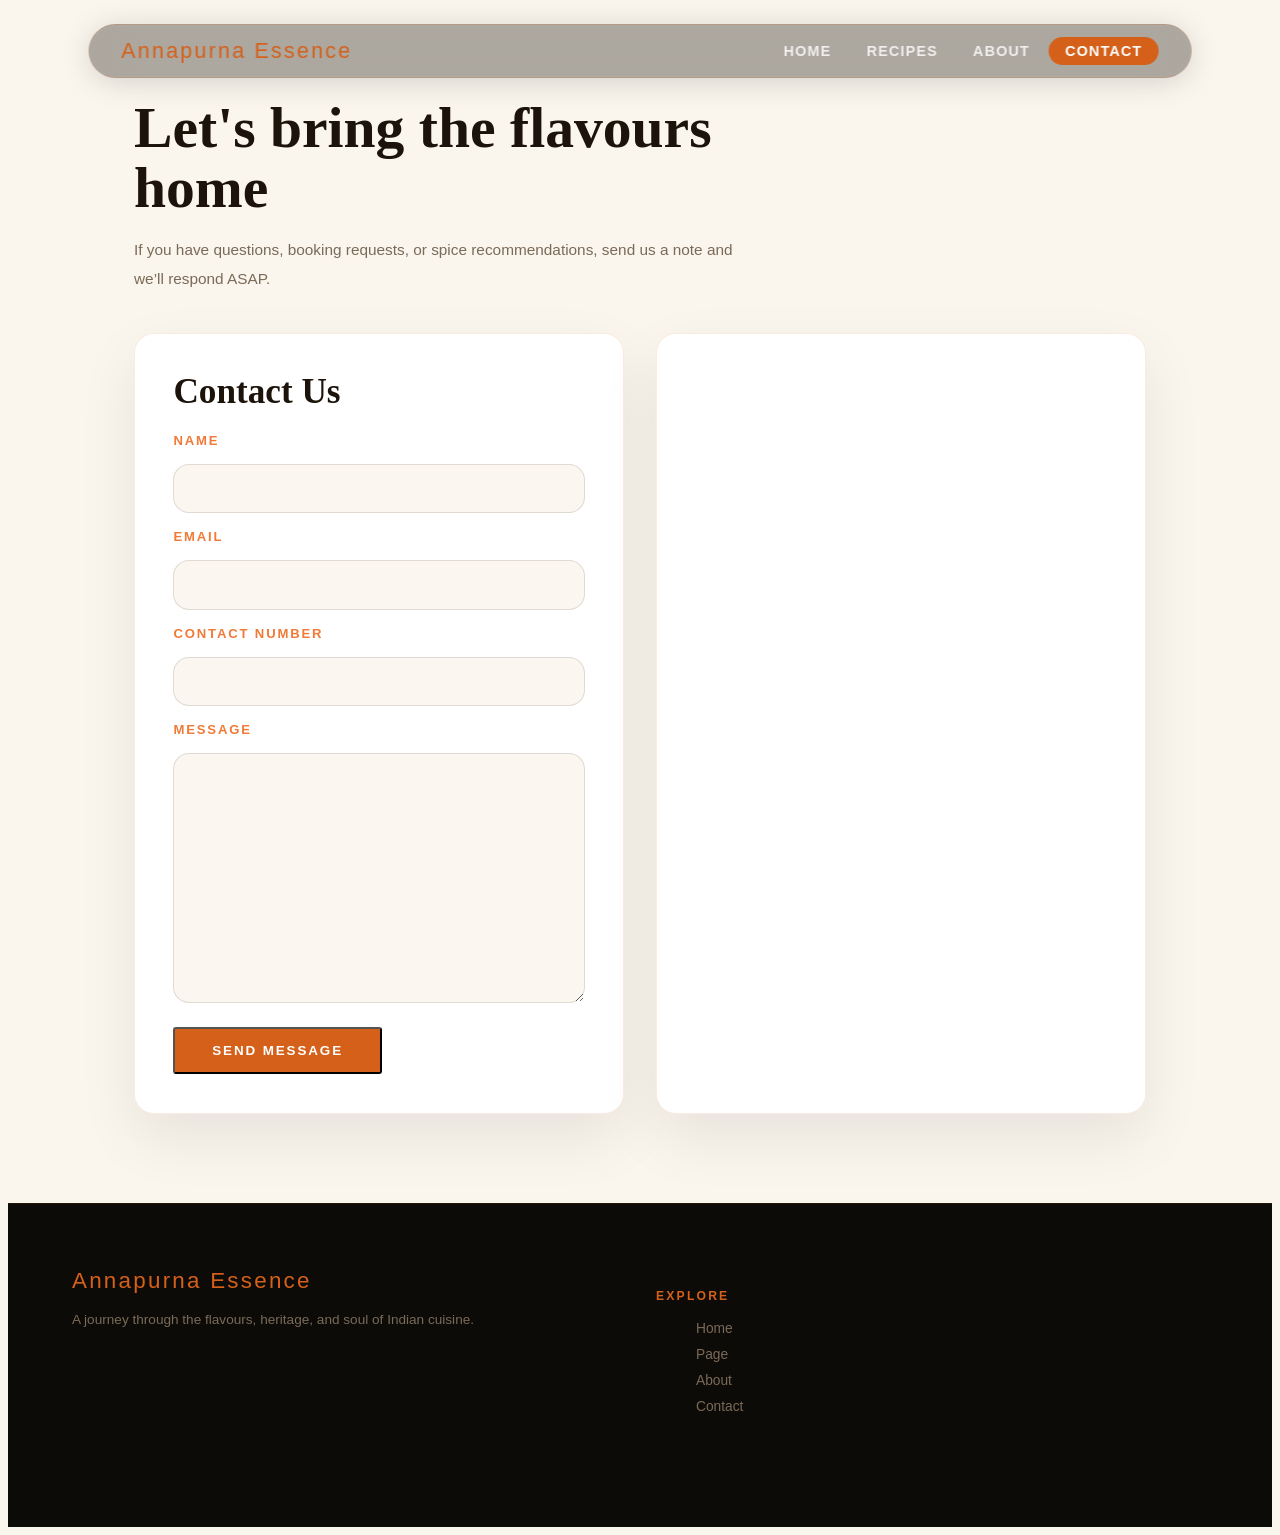
<file: contact.html>
<!DOCTYPE html>
<html lang="en">
<head>
  <meta charset="UTF-8">
  <meta name="viewport" content="width=device-width, initial-scale=1.0">
  <title>Annapurna Essence - Contact</title>
  <link rel="stylesheet" href="style.css">
</head>
<body>
  <nav class="navbar" id="mainNav">
    <a href="index.html" class="navbar-logo">Annapurna Essence</a>
    <button class="hamburger" id="hamburger" aria-label="Menu">
      <span></span>
      <span></span>
      <span></span>
    </button>
    <ul id="navLinks">
      <li><a href="index.html">Home</a></li>
      <li><a href="recipe.html">Recipes</a></li>
      <li><a href="about.html">About</a></li>
      <li><a href="contact.html" class="active">Contact</a></li>
    </ul>
  </nav>

  <section class="contact-section">
    <div class="contact-header">
      <h2>Let's bring the flavours home</h2>
      <p>If you have questions, booking requests, or spice recommendations, send us a note and we’ll respond ASAP.</p>
    </div>

    <div class="contact-grid">
      <div class="contact-card">
        <h3>Contact Us</h3>
        <form class="contact-form">
          <label for="name">Name</label>
          <input type="text" id="name" name="name" required>

          <label for="email">Email</label>
          <input type="email" id="email" name="email" required>

          <label for="mobile">Contact Number</label>
          <input type="tel" id="mobile" name="mobile" required>

          <label for="message">Message</label>
          <textarea id="message" name="message" rows="5" required></textarea>

          <button type="submit" class="btn-saffron">Send Message</button>
        </form>
      </div>

      <div class="contact-map">
        <iframe
          src="https://www.google.com/maps/embed?pb=!1m18!1m12!1m3!1d3229.2744777716825!2d174.9154546758935!3d-36.96761897219985!2m3!1f0!2f0!3f0!3m2!1i1024!2i768!4f13.1!3m3!1m2!1s0x6d0d4ce7146b1303%3A0xb85945b1fffdfa5b!2sOrmiston%20Senior%20College!5e1!3m2!1sen!2snz!4v1777503542130!5m2!1sen!2snz"
          width="600"
          height="450"
          style="border:0;"
          allowfullscreen=""
          loading="lazy"
          referrerpolicy="no-referrer-when-downgrade"
        ></iframe>
      </div>
    </div>
  </section>

  <footer>
    <div class="footer-inner">
      <div class="footer-brand">
        <span class="footer-logo">Annapurna Essence</span>
        <p>A journey through the flavours, heritage, and soul of Indian cuisine.</p>
      </div>
      <div class="footer-col">
        <h5>Explore</h5>
        <ul>
          <li><a href="index.html">Home</a></li>
          <li><a href="page.html">Page</a></li>
          <li><a href="about.html">About</a></li>
          <li><a href="contact.html" class="active">Contact</a></li>
        </ul>
      </div>
    </div>
  </footer>

  <script src="main.js"></script>
</body>
</html>
</file>
<file: style.css>
<style>
    /* =============================================
       BASE RESET & VARIABLES
       ============================================= */
    *, *::before, *::after { box-sizing: border-box; margin: 0; padding: 0; }
    html { scroll-behavior: smooth; }

    :root {
      --hero-bg:    #FAF5ED;
      --hero-ink:   #1C130A;
      --hero-muted: #7A6A58;
      --hero-blob:  #F1C21B;
      --hero-blob-right: #F7B255;
      --saffron:    #D4601A;
      --saffron-lt: #F07A38;
      --dish-bg:    #100D08;   /* dark bg for food image circles */
      --nav-pill-h: 52px;
      --nav-top:    1.5rem;
    }

    body {
      background: var(--hero-bg);
      font-family: 'DM Sans', sans-serif;
      font-weight: 300;
      color: var(--hero-ink);
      overflow-x: hidden;
    }

    a { text-decoration: none; color: inherit; }
    img { display: block; max-width: 100%; }

    /* Navbar floating pill which is a fixed navbar that stays at the top of the page as you scroll. It has a semi-transparent background with a blur effect, giving it a modern "frosted glass" look. The navbar contains the restaurant's logo on the left and navigation links on the right. On mobile screens, the links collapse into a hamburger menu for better usability. The navbar also changes its background opacity slightly when the hero section scrolls away, providing a subtle visual cue to the user. */
    .navbar {
      position: fixed;
      top: var(--nav-top);
      left: 50%;
      transform: translateX(-50%);
      width: 81%;
      z-index: 1000;
      background: rgba(20, 12, 5, 0.332);
      backdrop-filter: blur(24px);
      -webkit-backdrop-filter: blur(24px);
      border: 1px solid rgba(212, 96, 26, 0.18);
      border-radius: 100px;
      padding: 0 2rem;
      box-shadow: 0 4px 30px rgba(0,0,0,0.15), 0 0 0 1px rgba(255,255,255,0.04) inset;
      display: flex;
      align-items: center;
      justify-content: space-between;
      height: var(--nav-pill-h);
      transition: background 0.4s, border-color 0.4s;
    }

    /* Slightly lighter when hero scrolls away */
    .navbar.scrolled {
      background: rgba(20, 12, 5, 0.85);
      border-color: rgba(212,96,26,0.28);
    }

    /* Logo */
    .navbar-logo {
      font-family: 'Bebas Neue', sans-serif;
      font-size: 1.35rem;
      letter-spacing: 0.1em;
      color: var(--saffron);
      text-decoration: none;
      white-space: nowrap;
      transition: color 0.2s;
    }
    .navbar-logo:hover { color: var(--saffron-lt); }

    /* Nav links */
    .navbar ul {
      list-style: none;
      display: flex;
      gap: 0.2rem;
    }

    .navbar ul li a {
      text-decoration: none;
      color: rgba(255,255,255,0.82);
      font-family: 'Barlow Condensed', sans-serif;
      font-weight: 600;
      font-size: 0.9rem;
      letter-spacing: 0.08em;
      text-transform: uppercase;
      padding: 6px 16px;
      border-radius: 100px;
      transition: background 0.2s, color 0.2s;
    }

    .navbar ul li a:hover,
    .navbar ul li a.active {
      background: var(--saffron);
      color: #fff;
    }

    /* Hamburger (mobile) */
    .hamburger {
      display: none;
      flex-direction: column;
      gap: 5px;
      background: none;
      border: none;
      cursor: pointer;
      padding: 4px;
    }
    .hamburger span {
      display: block;
      width: 22px;
      height: 2px;
      background: #fff;
      border-radius: 2px;
      transition: all 0.3s;
    }

    @media (max-width: 680px) {
      .hamburger { display: flex; }
      .navbar ul {
        position: fixed;
        top: calc(var(--nav-top) + var(--nav-pill-h) + 0.5rem);
        left: 50%;
        transform: translateX(-50%);
        width:50%;
        flex-direction: column;
        background: rgba(20,12,5,0.95);
        backdrop-filter: blur(24px);
        border: 1px solid rgba(212,96,26,0.2);
        border-radius: 20px;
        padding: 1rem 1.5rem;
        gap: 0.4rem;
        right: auto;
        opacity: 0;
        pointer-events: none;
        transition: opacity 0.3s, transform 0.3s;
        transform: translateX(-50%) translateY(-8px);
      }
      .navbar ul.open {
        opacity: 1;
        pointer-events: all;
        transform: translateX(-50%) translateY(0);
      }
      .navbar ul li a { color: rgba(255,255,255,0.85); }
    }

    /* =============================================
       HERO
       ============================================= */
    .hero {
      position: relative;
      min-height: 100vh;
      background: var(--hero-bg);
      display: grid;
      grid-template-columns: 1fr clamp(260px, 38vw, 460px);
      overflow: hidden;
    }

    .hero-bg-shape {
      position: absolute;
      top: 8%;
      left: 2%;
      width: clamp(460px, 58vw, 760px);
      aspect-ratio: 1 / 1;
      pointer-events: none;
      z-index: 1;
      opacity: 0.18;
      transform: translate(-8%, -8%);
      color: var(--hero-blob);
    }
    .hero-bg-shape.hero-bg-shape--right {
      top: 18%;
      right: -4%;
      left: auto;
      width: clamp(520px, 66vw, 860px);
      opacity: 0.24;
      transform: translate(14%, -18%);
      color: var(--hero-blob-right);
    }
    .hero-bg-shape.hero-bg-shape--overlay {
      top: 10%;
      right: 18%;
      left: auto;
      width: clamp(420px, 44vw, 640px);
      z-index: 3;
      opacity: 0.22;
      transform: translate(10%, -12%);
      color: var(--saffron);
    }
    .hero-bg-shape svg {
      width: 100%;
      height: 100%;
      display: block;
      color: inherit;
    }
    .hero-bg-shape svg path {
      fill: currentColor;
    }

    /* ---- LEFT column ---- */
    .hero-left {
      position: relative;
      z-index: 10;
      display: flex;
      flex-direction: column;
      justify-content: center;
      padding: calc(var(--nav-pill-h) + var(--nav-top) + 3.5rem)
               clamp(1.5rem, 7vw, 7rem)
               clamp(5rem, 9vw, 9rem)
               clamp(1.5rem, 7vw, 7rem);
      transition: filter 0.45s ease;
    }

    /* Eyebrow */
    .hero-eyebrow {
      display: inline-flex;
      align-items: center;
      gap: 0.75rem;
      margin-bottom: 2rem;
      opacity: 0;
      animation: fadeUp 0.7s 0.1s forwards;
    }
    .eyebrow-line {
      display: block;
      width: 30px; height: 1.5px;
      background: var(--saffron);
      flex-shrink: 0;
    }
    .hero-eyebrow span {
      font-family: 'Barlow Condensed', sans-serif;
      font-size: clamp(0.65rem, 1vw, 0.76rem);
      font-weight: 600;
      letter-spacing: 0.28em;
      text-transform: uppercase;
      color: var(--saffron);
    }

    /* Headline */
    .hero-headline {
      font-family: 'Cormorant Garamond', serif;
      font-weight: 700;
      font-size: clamp(3.8rem, 9vw, 8.5rem);
      line-height: 0.92;
      letter-spacing: -0.02em;
      color: var(--hero-ink);
      margin-bottom: 2.2rem;
      opacity: 0;
      animation: fadeUp 0.8s 0.28s forwards;
    }
    .hero-headline .accent {
      color: var(--saffron);
      font-style: italic;
    }

    /* Sub */
    .hero-sub {
      font-size: clamp(0.87rem, 1.35vw, 1rem);
      color: var(--hero-muted);
      font-weight: 300;
      line-height: 1.8;
      max-width: 370px;
      margin-bottom: 2.8rem;
      opacity: 0;
      animation: fadeUp 0.7s 0.44s forwards;
    }

    /* CTAs */
    .hero-actions {
      display: flex;
      align-items: center;
      gap: 1.4rem;
      flex-wrap: wrap;
      opacity: 0;
      animation: fadeUp 0.7s 0.58s forwards;
    }

    .btn-saffron {
      display: inline-flex;
      align-items: center;
      gap: 0.4rem;
      padding: 0.88rem 2.3rem;
      background: var(--saffron);
      color: #fff;
      font-family: 'Barlow Condensed', sans-serif;
      font-size: clamp(0.78rem, 1.05vw, 0.9rem);
      font-weight: 700;
      letter-spacing: 0.14em;
      text-transform: uppercase;
      border-radius: 3px;
      transition: background 0.3s, transform 0.3s, box-shadow 0.3s;
    }
    .btn-saffron:hover {
      background: var(--saffron-lt);
      transform: translateY(-2px);
      box-shadow: 0 10px 28px rgba(212,96,26,0.32);
    }

    .btn-ghost-link {
      font-family: 'DM Sans', sans-serif;
      font-size: clamp(0.78rem, 1.05vw, 0.88rem);
      font-weight: 400;
      color: var(--hero-muted);
      position: relative;
      padding-bottom: 2px;
      transition: color 0.3s;
    }
    .btn-ghost-link::after {
      content: '';
      position: absolute;
      bottom: 0; left: 0;
      width: 100%; height: 1px;
      background: var(--saffron);
      transform: scaleX(0);
      transform-origin: left;
      transition: transform 0.3s;
    }
    .btn-ghost-link:hover { color: var(--saffron); }
    .btn-ghost-link:hover::after { transform: scaleX(1); }

    /* Dots */
    .hero-dots {
      display: flex;
      gap: 0.5rem;
      margin-top: 3.8rem;
      opacity: 0;
      animation: fadeUp 0.6s 0.74s forwards;
    }
    .hero-dot {
      width: 8px; height: 8px;
      border-radius: 50%;
      background: rgba(28,19,10,0.15);
      transition: background 0.3s, transform 0.3s;
    }
    .hero-dot.active {
      background: var(--saffron);
      transform: scale(1.3);
    }

  /* Dishes Column, which is the right column of the hero section that showcases a selection of dishes. Each dish is represented by a circular image with a vertical accent bar on the left and text metadata (name and type) on the right. When you hover over a dish, it scales up slightly, the accent bar grows taller, and an info card appears below it with more details about the dish. The dishes are arranged in a vertical column with some spacing between them, and the entire column has padding to ensure it doesn't touch the edges of the screen. The design is meant to be visually engaging while also providing key information about each dish in an elegant way. */ */
    .dishes-column {
      position: relative;
      z-index: 10;
      display: flex;
      flex-direction: column;
      justify-content: center;
      gap: clamp(1rem, 2.8vw, 2rem);
      padding: calc(var(--nav-pill-h) + var(--nav-top) + 2rem)
               clamp(1rem, 3.5vw, 3rem)
               4rem
               0.5rem;
      transition: filter 0.45s ease;
    }

    /* Each row: bar + circle + label */
    .dish-row {
      display: flex;
      align-items: center;
      gap: 1.2rem;
      cursor: pointer;
      position: relative;
    }

    /* Vertical accent */
    .dish-bar {
      position: absolute;
      left: -1.4rem;
      top: 50%;
      transform: translateY(-50%);
      width: 3px;
      height: 0;
      background: var(--saffron);
      border-radius: 2px;
      transition: height 0.4s cubic-bezier(0.34,1.56,0.64,1);
    }

    /* Circle — DARK background so black-bg PNGs are visible */
    .dish-circle {
      flex-shrink: 0;
      width: clamp(110px, 16vw, 200px);
      height: clamp(110px, 16vw, 200px);
      border-radius: 50%;
      overflow: hidden;
      background: var(--dish-bg);
      border: 2px solid rgba(212,96,26,0.22);
      box-shadow: 0 6px 22px rgba(0,0,0,0.28);
      transition:
        transform 0.5s cubic-bezier(0.34,1.56,0.64,1),
        box-shadow 0.45s,
        border-color 0.3s;
      position: relative;
      z-index: 20;
    }

    .dish-circle img {
      width: 100%;
      height: 100%;
      object-fit: cover;
      transition: transform 0.5s ease;
    }

    /* Text beside circle */
    .dish-meta { display: flex; flex-direction: column; gap: 0.2rem; }
    .dish-name {
      font-family: 'Cormorant Garamond', serif;
      font-size: clamp(0.95rem, 1.55vw, 1.28rem);
      font-weight: 600;
      color: var(--hero-ink);
      transition: color 0.3s;
    }
    .dish-kind {
      font-family: 'Barlow Condensed', sans-serif;
      font-size: clamp(0.66rem, 0.9vw, 0.74rem);
      font-weight: 600;
      letter-spacing: 0.1em;
      text-transform: uppercase;
      color: var(--hero-muted);
    }

    /* Info card on hover */
    .dish-card {
      position: absolute;
      left: calc(clamp(110px, 16vw, 200px) + 1.2rem);
      top: calc(100% +6px);
      width: clamp(190px, 23vw, 268px);
      background: #fff;
      border: 1px solid rgba(212,96,26,0.2);
      border-radius: 12px;
      padding: 1.05rem 1.3rem;
      box-shadow: 0 14px 40px rgba(28,19,10,0.14);
      opacity: 0;
      pointer-events: none;
      transform: translateY(10px);
      transition: opacity 0.35s, transform 0.35s;
      z-index: 200;
    }
    .dish-card h4 {
      font-family: 'Cormorant Garamond', serif;
      font-size: clamp(1rem, 1.4vw, 1.14rem);
      font-weight: 600;
      color: var(--saffron);
      margin-bottom: 0.3rem;
    }
    .dish-card p {
      font-family: 'DM Sans', sans-serif;
      font-size: clamp(0.72rem, 0.92vw, 0.79rem);
      color: #6b5b4e;
      line-height: 1.58;
      margin-bottom: 0.55rem;
    }
    .dish-tag {
      display: inline-block;
      background: rgba(212,96,26,0.09);
      color: var(--saffron);
      font-family: 'Barlow Condensed', sans-serif;
      font-size: 0.66rem;
      font-weight: 700;
      letter-spacing: 0.14em;
      text-transform: uppercase;
      padding: 0.17rem 0.65rem;
      border-radius: 20px;
      border: 1px solid rgba(212,96,26,0.22);
    }

    /* Hover Effects */
    .dish-row:hover .dish-circle {
      transform: scale(1) translateX(12px);
      box-shadow:
        0 20px 52px rgba(0,0,0,0.35),
        0 0 0 5px rgba(212,96,26,0.18),
        0 0 30px rgba(212,96,26,0.12);
      border-color: var(--saffron);
    }
    .dish-row:hover .dish-circle img { transform: scale(1.06); }
    .dish-row:hover .dish-name        { color: var(--saffron); }
    .dish-row:hover .dish-bar         { height: clamp(32px, 4.5vw, 55px); }
    .dish-row:hover .dish-card { opacity: 1; transform: translateY(0); }

    /* Stats bar, which is a simple horizontal bar with three cells showing key statistics about the cuisine (like number of dishes, regions, etc). It has a subtle fade-up animation when the page loads and is positioned at the bottom of the hero section, spanning the gap between the dishes column and the right edge of the screen. It adds a nice informational touch without overwhelming the design. */
    .stats-bar {
      position: absolute;
      bottom: 0;
      left: 0;
      right: clamp(260px, 38vw, 460px);
      z-index: 15;
      display: flex;
      border-top: 1px solid rgba(28,19,10,0.09);
    }
    .stat-cell {
      flex: 1;
      padding: 1.4rem clamp(0.8rem, 2.5vw, 1.8rem);
      border-right: 1px solid rgba(28,19,10,0.09);
      display: flex;
      flex-direction: column;
      gap: 0.12rem;
      opacity: 0;
      animation: fadeUp 0.6s forwards;
    }
    .stat-cell:last-child { border-right: none; }
    .stat-cell:nth-child(1) { animation-delay: 0.85s; }
    .stat-cell:nth-child(2) { animation-delay: 1.0s; }
    .stat-cell:nth-child(3) { animation-delay: 1.15s; }
    .stat-num {
      font-family: 'Cormorant Garamond', serif;
      font-size: clamp(1.5rem, 3vw, 2.4rem);
      font-weight: 700;
      color: var(--saffron);
      line-height: 1;
    }
    .stat-lbl {
      font-family: 'Barlow Condensed', sans-serif;
      font-size: clamp(0.6rem, 0.85vw, 0.7rem);
      font-weight: 600;
      letter-spacing: 0.15em;
      text-transform: uppercase;
      color: var(--hero-muted);
    }
/* Features section, which is a dark section with cards showcasing different features of the restaurant or cuisine. The cards have a hover effect that highlights them and shows a gradient line at the top. I think its a cool feature :D */
    .features {
      background: #111008;
      padding: clamp(4rem, 7vw, 7rem) clamp(1.5rem, 5vw, 5rem);
    }
    .features-header { max-width: 500px; margin-bottom: 3.5rem; }

    .section-label {
      font-family: 'Barlow Condensed', sans-serif;
      font-size: clamp(0.68rem, 1vw, 0.78rem);
      font-weight: 600;
      letter-spacing: 0.28em;
      text-transform: uppercase;
      color: var(--saffron);
      margin-bottom: 1rem;
      display: block;
    }

    .features-header h2 {
      font-family: 'Cormorant Garamond', serif;
      font-size: clamp(2rem, 4vw, 3.2rem);
      color: #f0e6d0;
      font-weight: 600;
      line-height: 1.1;
    }
    .divider {
      width: 48px; height: 2px;
      background: var(--saffron);
      margin: 1.5rem 0;
    }
    .features-header p {
      color: #a09080;
      font-size: clamp(0.88rem, 1.3vw, 1rem);
      line-height: 1.75;
    }

    .features-grid {
      display: grid;
      grid-template-columns: repeat(auto-fill, minmax(clamp(200px, 28vw, 300px), 1fr));
      gap: 2rem;
    }
    .feature-card {
      background: #1a1610;
      border: 1px solid rgba(212,96,26,0.12);
      border-radius: 16px;
      padding: clamp(1.5rem, 3vw, 2.5rem);
      transition: border-color 0.35s, transform 0.35s;
      position: relative;
      overflow: hidden;
    }
    .feature-card::before {
      content: '';
      position: absolute;
      top: 0; left: 0; right: 0;
      height: 2px;
      background: linear-gradient(to right, transparent, var(--saffron), transparent);
      transform: scaleX(0);
      transition: transform 0.4s;
    }
    .feature-card:hover { border-color: rgba(212,96,26,0.3); transform: translateY(-4px); }
    .feature-card:hover::before { transform: scaleX(1); }
    .feature-icon { font-size: clamp(1.6rem, 3vw, 2.2rem); margin-bottom: 1rem; }
    .feature-card h4 {
      font-family: 'Cormorant Garamond', serif;
      font-size: clamp(1.1rem, 1.8vw, 1.4rem);
      margin-bottom: 0.6rem;
      color: #f0e6d0;
    }
    .feature-card p { color: #8a7a65; font-size: clamp(0.83rem, 1.1vw, 0.93rem); line-height: 1.7; }


/* CONTACT PAGE. This will style the contact page with a two-column layout on desktop and a stacked layout on mobile, along with form styles and a map embed. Make sure to also include the corresponding HTML structure in your contact.html file for everything to work correctly. */
/* ── Outer section wrapper ── */
.contact-section {
  background: var(--hero-bg);
  padding: clamp(5rem, 7vw, 7rem) clamp(1.5rem, 5vw, 5rem);
  width: min(100%, 1140px);
  margin: 0 auto;

  /* Make sure nothing bleeds past the viewport */
  box-sizing: border-box;
  overflow: hidden;
}

/* ── Header above the grid ── */
.contact-header {
  max-width: 620px;
  margin-bottom: 2.5rem;
}

.contact-header h2 {
  margin: 0 0 1rem;
  font-family: 'Cormorant Garamond', serif;
  font-size: clamp(2.4rem, 4.5vw, 4rem);
  line-height: 1.05;
  color: var(--hero-ink);
}

.contact-header p {
  color: var(--hero-muted);
  font-size: clamp(0.95rem, 1.2vw, 1rem);
  line-height: 1.9;
  max-width: 660px;
}

/* ── Two-column grid: form LEFT, map RIGHT ── */
.contact-grid {
  display: grid;
  /* On wide screens: form takes a little more space than map */
  grid-template-columns: 1fr 1fr;
  gap: 2rem;
  align-items: start;

  /* Prevent grid from overflowing its parent */
  width: 100%;
  box-sizing: border-box;
}

/* ── Shared card styles (form card + map card) ── */
.contact-card,
.contact-map {
  background: #fff;
  border-radius: 20px;
  border: 1px solid rgba(212, 96, 26, 0.12);
  box-shadow: 0 24px 60px rgba(0, 0, 0, 0.08);
  overflow: hidden;

  /* Never let a child push past the card's own width */
  min-width: 0;
  width: 100%;
  box-sizing: border-box;
}

/* ── Form card ── */
.contact-card {
  padding: clamp(1.5rem, 3vw, 2.5rem);
}

.contact-card h3 {
  margin-top: 0;
  margin-bottom: 1.3rem;
  font-family: 'Cormorant Garamond', serif;
  font-size: clamp(1.75rem, 3vw, 2.2rem);
  color: var(--hero-ink);
}

/* ── Form layout ── */
.contact-form {
  display: grid;
  gap: 1rem;

  /* Critical: form must never exceed its card */
  width: 100%;
  box-sizing: border-box;
}

.contact-form label {
  display: block;
  font-family: 'Barlow Condensed', sans-serif;
  font-size: 0.82rem;
  font-weight: 700;
  letter-spacing: 0.14em;
  text-transform: uppercase;
  color: var(--saffron-lt);
}

/* ── Inputs & textarea — key fix for mobile overflow ── */
.contact-form input,
.contact-form textarea {
  /* width: 100% alone isn't enough if box-sizing is wrong */
  width: 100%;
  max-width: 100%;           /* hard cap — never escapes parent */
  box-sizing: border-box;    /* padding is counted inside the width */

  border: 1px solid rgba(28, 19, 10, 0.12);
  border-radius: 16px;
  padding: 0.95rem 1rem;
  background: #fbf6ef;
  color: var(--hero-ink);
  font-family: 'DM Sans', sans-serif;
  font-size: 0.95rem;
  outline: none;
  transition: border-color 0.3s, box-shadow 0.3s;

  /* Prevent textarea horizontal drag from breaking layout */
  resize: vertical;
}

.contact-form input:focus,
.contact-form textarea:focus {
  border-color: var(--saffron);
  box-shadow: 0 0 0 4px rgba(212, 96, 26, 0.08);
}

.contact-form textarea {
  min-height: 250px;
}

.contact-form button {
  width: fit-content;
  margin-top: 0.5rem;
}

/* ── Map card ── */
.contact-map {
  /* Matches the form card height on desktop; auto on mobile */
  align-self: stretch;
}

.contact-map iframe {
  width: 100%;
  height: 100%;
  min-height: 420px;
  border: 0;
  display: block;
}


/* Responsive Contacts @media, which adjusts the layout of the contact section for different screen sizes. On tablets (max-width: 860px), the columns stay side by side but get tighter padding to fit better. On phones (max-width: 600px), the map drops below the form and everything stacks vertically. The media queries also adjust various styles like padding, font sizes, and input sizes to ensure the contact section remains user-friendly and visually appealing on smaller screens without any elements overflowing or becoming too cramped. */

/* Tablet — columns stay side by side but get tighter padding */
@media (max-width: 860px) {
  .contact-section {
    padding: clamp(4rem, 6vw, 6rem) clamp(1.25rem, 4vw, 1.5rem);
  }
}

/* Phone — map drops below the form, everything stacks */
@media (max-width: 600px) {
  .contact-section {
    /* Tight horizontal padding so nothing bleeds off screen */
    padding: clamp(3rem, 5vw, 4rem) 1rem;
  }

  /* Single column: form on top, map below */
  .contact-grid {
    grid-template-columns: 1fr;
    gap: 1.5rem;
  }

  /* Map no longer needs to stretch to card height */
  .contact-map {
    align-self: auto;
    border-radius: 16px;   /* slightly smaller radius on phone */
  }

  .contact-map iframe {
    min-height: 280px;     /* shorter map on phone — still interactive */
  }

  /* Form card tighter padding */
  .contact-card {
    padding: 1.25rem;
    border-radius: 16px;
  }

  .contact-header h2 {
    font-size: clamp(2rem, 9vw, 3.2rem);
  }

  /* Inputs: ensure they never overflow — belt-and-braces on phone */
  .contact-form input,
  .contact-form textarea {
    padding: 0.85rem 0.9rem;
    font-size: 1rem;           /* 1rem prevents iOS auto-zoom on focus */
    border-radius: 12px;
  }

  .contact-form textarea {
    min-height: 200px;
  }
}    footer {
      background: #0d0b08;
      border-top: 1px solid rgba(212,96,26,0.12);
      padding: clamp(2rem, 5vw, 4rem) clamp(1.5rem, 5vw, 4rem);
    }
    .footer-inner {
      display: grid;
      grid-template-columns: repeat(auto-fit, minmax(180px, 1fr));
      gap: 2rem;
      margin-bottom: 2rem;
    }
    .footer-logo {
      font-family: 'Bebas Neue', sans-serif;
      font-size: 1.4rem;
      letter-spacing: 0.1em;
      color: var(--saffron);
      display: block;
      margin-bottom: 0.6rem;
    }
    .footer-brand p { font-size: 0.85rem; color: #7a6a58; line-height: 1.7; }
    .footer-col h5 {
      font-family: 'Barlow Condensed', sans-serif;
      font-size: 0.76rem;
      font-weight: 700;
      letter-spacing: 0.18em;
      text-transform: uppercase;
      color: var(--saffron);
      margin-bottom: 1rem;
    }
    .footer-col ul { list-style: none; display: flex; flex-direction: column; gap: 0.5rem; }
    .footer-col ul a { font-size: 0.86rem; color: #7a6a58; transition: color 0.3s; }
    .footer-col ul a:hover { color: #f0e6d0; }
    .footer-bottom { border-top: 1px solid rgba(255,255,255,0.05); padding-top: 1.5rem; text-align: center; }

/* Animations, which are used for the fade-up effect on various elements in the hero section (like the eyebrow, headline, subtext, CTAs, and stats). The animation starts with the element being slightly transparent and translated downwards, and then it transitions to full opacity and its original position. This creates a smooth and elegant entrance effect as the page loads. */
    @keyframes fadeUp {
      from { opacity: 0; transform: translateY(22px); }
      to   { opacity: 1; transform: translateY(0); }
    }

    /* fade-in for scroll sections */
    .fade-in {
      opacity: 0;
      transform: translateY(26px);
      transition: opacity 0.7s ease, transform 0.7s ease;
    }
    .fade-in.visible { opacity: 1; transform: none; }


    /* Mobile @media, which stacks the hero into a single column and moves the dishes below the headline. The stats bar also moves below the dishes and becomes a simple horizontal row since the right-side space is gone. The hover effects on the dishes are adjusted to work better in the new layout. Overall, it ensures the hero section remains visually appealing and functional on smaller screens without overwhelming the user with too much information at once. */ */
    @media (max-width: 768px) {
      .hero {
        grid-template-columns: 1fr;
        min-height: auto;
      }
  
    .hero-left {
      position: relative;
      z-index: 10;
      display: flex;
      flex-direction: column;
      justify-content: flex-start; 
      padding: calc(var(--nav-pill-h) + var(--nav-top) + 3.5rem)
                clamp(1.5rem, 7vw, 7rem)
                clamp(5rem, 9vw, 9rem)
                clamp(1.5rem, 7vw, 7rem);
      transition: filter 0.45s ease;
      }
      }
      .hero-headline { font-size: clamp(3rem, 13vw, 5.5rem); }

      .dishes-column {
        position: relative;
        z-index: 10;
        display: flex;
        flex-direction: column;
        gap:2rem;
        padding-top: calc(var(--nav-pill-h) + var(--nav-top) + 3.5rem); 
        padding-bottom: clamp(5rem, 9vw, 9rem);
        padding-right: clamp(1rem, 3.5vw, 3rem);
        margin-top: 6.5rem; 
        height: auto;
        transition: filter 0.45s ease;
      }

      .dish-row {
        flex-direction: column;
        align-items: center;
        width: auto;
        gap: 0.5rem;
      }
      .dish-circle {
        width: clamp(105px, 47vw, 135px);
        height: clamp(105px, 47vw, 135px);
      }
      .dish-meta { align-items: center; }
      .dish-bar  { display: none; }
      .dish-row:hover .dish-circle {
        transform: scale(1.22) translateY(-6px) translateX(0);
      }
      .dish-card {
        left: 50%;
        top: calc(100% + 6px);
        transform: translateX(-50%) translateY(10px);
        width: clamp(158px, 60vw, 225px);
      }
      .dish-row:hover .dish-card {
        transform: translateX(-50%) translateY(0);
      }

      /* Statistics bar becomes a simple horizontal row below the dishes, since the right-side space is gone. Its used to show overall stats about the indian cuisine and fits well at the bottom of the hero section. */
      .stats-bar {
        position: relative;
        bottom: auto; left: auto; right: auto;
        border-top: none;
        border-bottom: 1px solid rgba(28,19,10,0.09);
      }
      .stat-cell { padding: 1rem 0.6rem; }
    }
    .stat-cell:last-child { border-right: none; }
    .stat-cell:nth-child(1) { animation-delay: 0.85s; }
    .stat-cell:nth-child(2) { animation-delay: 1.0s; }
    .stat-cell:nth-child(3) { animation-delay: 1.15s; }
    .stat-num {
      font-family: 'Cormorant Garamond', serif;
      font-size: clamp(1.5rem, 3vw, 2.4rem);
      font-weight: 700;
      color: var(--saffron);
      line-height: 1;
    }
    .stat-lbl {
      font-family: 'Barlow Condensed', sans-serif;
      font-size: clamp(0.6rem, 0.85vw, 0.7rem);
      font-weight: 600;
      letter-spacing: 0.15em;
      text-transform: uppercase;
      color: var(--hero-muted);
    }

    /* Features section, which is a dark section with cards showcasing different features of the restaurant or cuisine. The cards have a hover effect that highlights them and shows a gradient line at the top. I think its a cool feature :D */
    .features {
      background: #111008;
      padding: clamp(4rem, 7vw, 7rem) clamp(1.5rem, 5vw, 5rem);
    }
    .features-header { max-width: 500px; margin-bottom: 3.5rem; }

    .section-label {
      font-family: 'Barlow Condensed', sans-serif;
      font-size: clamp(0.68rem, 1vw, 0.78rem);
      font-weight: 600;
      letter-spacing: 0.28em;
      text-transform: uppercase;
      color: var(--saffron);
      margin-bottom: 1rem;
      display: block;
    }

    .features-header h2 {
      font-family: 'Cormorant Garamond', serif;
      font-size: clamp(2rem, 4vw, 3.2rem);
      color: #f0e6d0;
      font-weight: 600;
      line-height: 1.1;
    }
    .divider {
      width: 48px; height: 2px;
      background: var(--saffron);
      margin: 1.5rem 0;
    }
    .features-header p {
      color: #a09080;
      font-size: clamp(0.88rem, 1.3vw, 1rem);
      line-height: 1.75;
    }

    .features-grid {
      display: grid;
      grid-template-columns: repeat(auto-fill, minmax(clamp(200px, 28vw, 300px), 1fr));
      gap: 2rem;
    }
    .feature-card {
      background: #1a1610;
      border: 1px solid rgba(212,96,26,0.12);
      border-radius: 16px;
      padding: clamp(1.5rem, 3vw, 2.5rem);
      transition: border-color 0.35s, transform 0.35s;
      position: relative;
      overflow: hidden;
    }
    .feature-card::before {
      content: '';
      position: absolute;
      top: 0; left: 0; right: 0;
      height: 2px;
      background: linear-gradient(to right, transparent, var(--saffron), transparent);
      transform: scaleX(0);
      transition: transform 0.4s;
    }
    .feature-card:hover { border-color: rgba(212,96,26,0.3); transform: translateY(-4px); }
    .feature-card:hover::before { transform: scaleX(1); }
    .feature-icon { font-size: clamp(1.6rem, 3vw, 2.2rem); margin-bottom: 1rem; }
    .feature-card h4 {
      font-family: 'Cormorant Garamond', serif;
      font-size: clamp(1.1rem, 1.8vw, 1.4rem);
      margin-bottom: 0.6rem;
      color: #f0e6d0;
    }
    .feature-card p { color: #8a7a65; font-size: clamp(0.83rem, 1.1vw, 0.93rem); line-height: 1.7; }

  </style>
</file>
